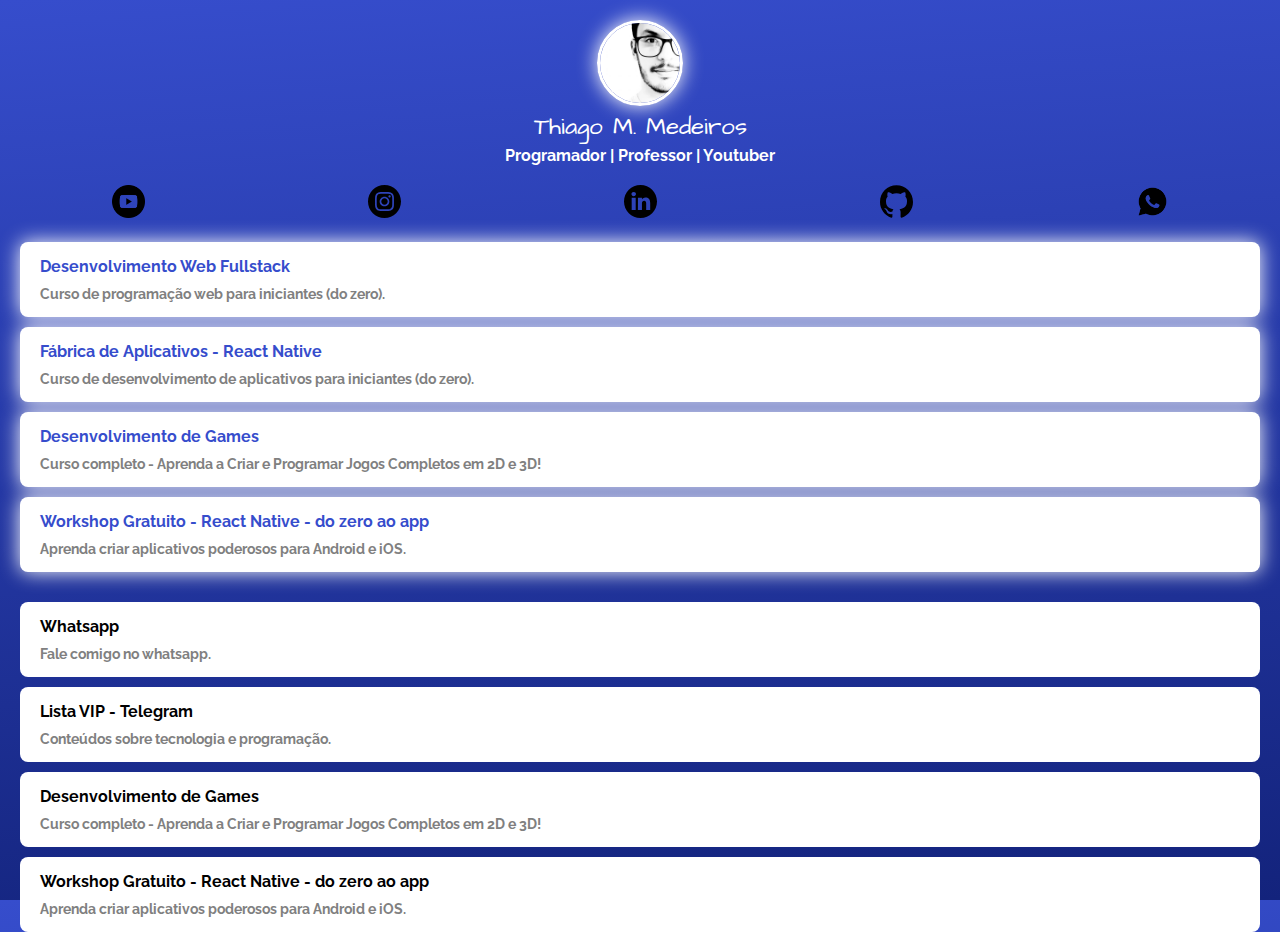
<file: index.html>
<!DOCTYPE html>
<html lang="en">
<head>
    <meta charset="UTF-8">
    <meta http-equiv="X-UA-Compatible" content="IE=edge">
    <meta name="viewport" content="width=device-width, initial-scale=1.0">
    <title>Linktree</title>
    <link rel="preconnect" href="https://fonts.googleapis.com">
    <link rel="preconnect" href="https://fonts.gstatic.com" crossorigin>
    <link href="https://fonts.googleapis.com/css2?family=Architects+Daughter&display=swap" rel="stylesheet">
    <link href="https://fonts.googleapis.com/css2?family=Raleway&display=swap" rel="stylesheet">
    <link rel="stylesheet" href="css/style.css">

    <!-- Global site tag (gtag.js) - Google Analytics -->
    <script async src="https://www.googletagmanager.com/gtag/js?id=G-MCZT7N37FR"></script>
    <script>
        window.dataLayer = window.dataLayer || [];
        function gtag(){dataLayer.push(arguments);}
        gtag('js', new Date());

        gtag('config', 'G-MCZT7N37FR');
    </script>
</head>
<body>
    
    <div class="profile">
        <img src="img/thiago.jpg" alt="Thiago" class="avatar">
        <h1>Thiago M. Medeiros</h1>
        <h2>Programador | Professor | Youtuber</h2>
    </div>

    <ul class="social">
        <li>
            <a href="">
                <img src="img/youtube.png" alt="Youtube">
            </a>
        </li>
        <li>
            <a href="">
                <img src="img/insta.svg" alt="Instagram">
            </a>
        </li>
        <li>
            <a href="">
                <img src="img/linkedin.svg" alt="Linkedin">
            </a>
        </li>
        <li>
            <a href="">
                <img src="img/github.svg" alt="Github">
            </a>
        </li>
        <li>
            <a href="">
                <img src="img/whatsapp.png" alt="Whatsapp">
            </a>
        </li>
    </ul>

    <ul class="links-list">
        <li>
            <a href="" class="active">
                Desenvolvimento Web Fullstack
                <span>Curso de programação web para iniciantes (do zero).</span>
            </a>
        </li>
        <li>
            <a href="" class="active">
                Fábrica de Aplicativos - React Native
                <span>Curso de desenvolvimento de aplicativos para iniciantes (do zero).</span>
            </a>
        </li>
        <li>
            <a href="" class="active">
                Desenvolvimento de Games
                <span>Curso completo - Aprenda a Criar e Programar Jogos Completos em 2D e 3D!</span>
            </a>
        </li>
        <li>
            <a href="" class="active">
                Workshop Gratuito - React Native - do zero ao app
                <span>Aprenda criar aplicativos poderosos para Android e iOS.</span>
            </a>
        </li>
    </ul>

    <ul class="links-list second">
        <li>
            <a href="https://wa.me/351910071326">
                Whatsapp
                <span>Fale comigo no whatsapp.</span>
            </a>
        </li>
        <li>
            <a href="https://t.me/lista_vip_thiago">
                Lista VIP - Telegram
                <span>Conteúdos sobre tecnologia e programação.</span>
            </a>
        </li>
        <li>
            <a href="">
                Desenvolvimento de Games
                <span>Curso completo - Aprenda a Criar e Programar Jogos Completos em 2D e 3D!</span>
            </a>
        </li>
        <li>
            <a href="">
                Workshop Gratuito - React Native - do zero ao app
                <span>Aprenda criar aplicativos poderosos para Android e iOS.</span>
            </a>
        </li>
    </ul>

</body>
</html>
</file>
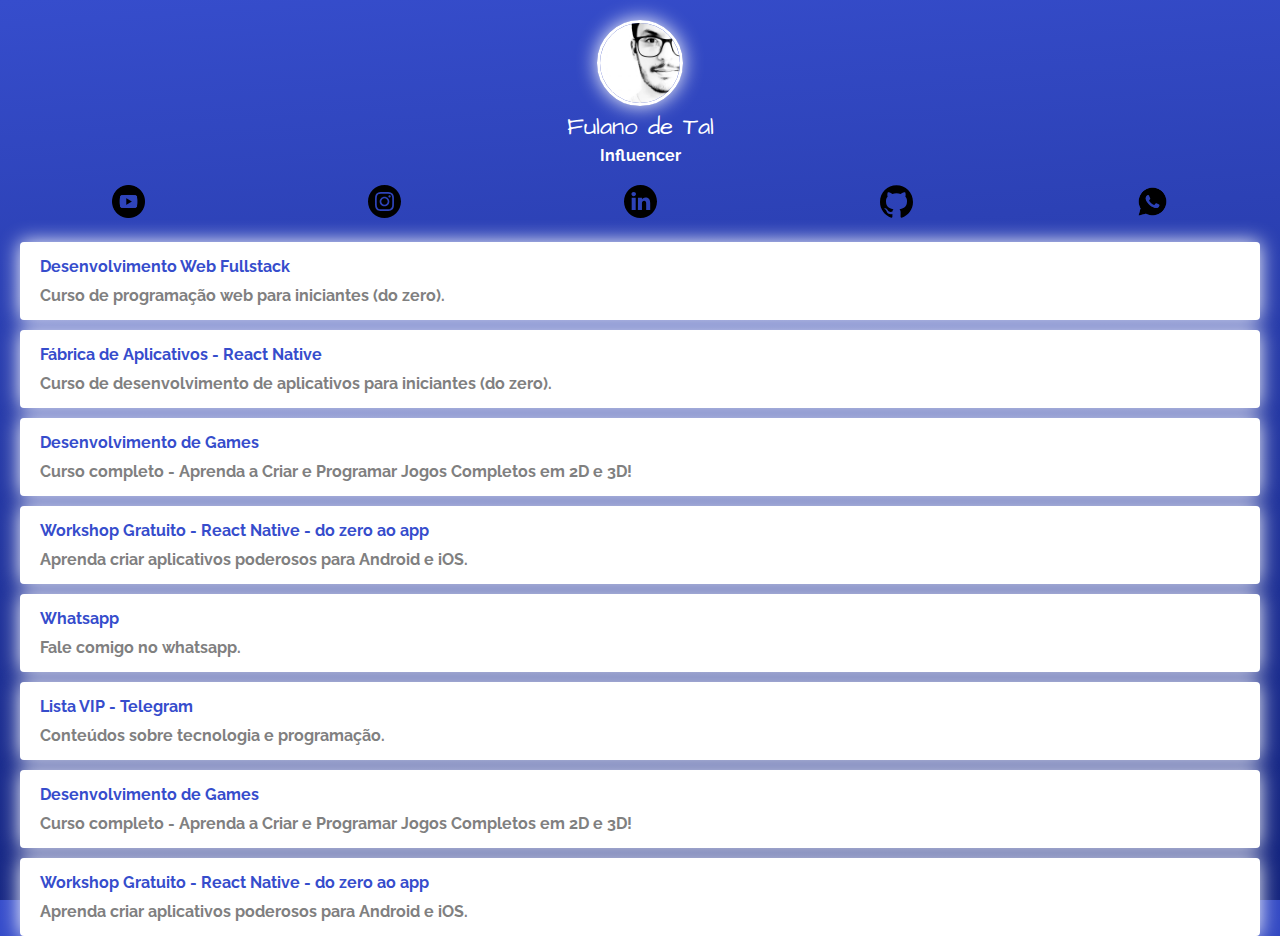
<file: linktree-fulano/index.html>
<!DOCTYPE html>
<html lang="en">
<head>
    <meta charset="UTF-8">
    <meta http-equiv="X-UA-Compatible" content="IE=edge">
    <meta name="viewport" content="width=device-width, initial-scale=1.0">
    <title>Linktree - Fulano</title>
    <link rel="preconnect" href="https://fonts.googleapis.com">
    <link rel="preconnect" href="https://fonts.gstatic.com" crossorigin>
    <link href="https://fonts.googleapis.com/css2?family=Architects+Daughter&display=swap" rel="stylesheet">
    <link href="https://fonts.googleapis.com/css2?family=Raleway&display=swap" rel="stylesheet">
    <link rel="stylesheet" href="css/style.css">
    
</head>
<body>
    
    <div class="profile">
        <img src="img/thiago.jpg" alt="Thiago" class="avatar">
        <h1>Fulano de Tal</h1>
        <h2>Influencer</h2>
    </div>

    <ul class="social">
        <li>
            <a href="">
                <img src="img/youtube.png" alt="Youtube">
            </a>
        </li>
        <li>
            <a href="">
                <img src="img/insta.svg" alt="Instagram">
            </a>
        </li>
        <li>
            <a href="">
                <img src="img/linkedin.svg" alt="Linkedin">
            </a>
        </li>
        <li>
            <a href="">
                <img src="img/github.svg" alt="Github">
            </a>
        </li>
        <li>
            <a href="">
                <img src="img/whatsapp.png" alt="Whatsapp">
            </a>
        </li>
    </ul>

    <ul class="links-list">
        <li>
            <a href="">
                Desenvolvimento Web Fullstack
                <span>Curso de programação web para iniciantes (do zero).</span>
            </a>
        </li>
        <li>
            <a href="">
                Fábrica de Aplicativos - React Native
                <span>Curso de desenvolvimento de aplicativos para iniciantes (do zero).</span>
            </a>
        </li>
        <li>
            <a href="">
                Desenvolvimento de Games
                <span>Curso completo - Aprenda a Criar e Programar Jogos Completos em 2D e 3D!</span>
            </a>
        </li>
        <li>
            <a href="">
                Workshop Gratuito - React Native - do zero ao app
                <span>Aprenda criar aplicativos poderosos para Android e iOS.</span>
            </a>
        </li>
    </ul>

    <ul class="links-list second">
        <li>
            <a href="https://wa.me/351910071326">
                Whatsapp
                <span>Fale comigo no whatsapp.</span>
            </a>
        </li>
        <li>
            <a href="https://t.me/lista_vip_thiago">
                Lista VIP - Telegram
                <span>Conteúdos sobre tecnologia e programação.</span>
            </a>
        </li>
        <li>
            <a href="">
                Desenvolvimento de Games
                <span>Curso completo - Aprenda a Criar e Programar Jogos Completos em 2D e 3D!</span>
            </a>
        </li>
        <li>
            <a href="">
                Workshop Gratuito - React Native - do zero ao app
                <span>Aprenda criar aplicativos poderosos para Android e iOS.</span>
            </a>
        </li>
    </ul>

</body>
</html>
</file>
<file: css/style.css>
* {
    margin: 0;
    padding: 0;
}

html, body {
    height: 100%;
}

body {
    font-family: 'Raleway', sans-serif;
    color: white;
    background: rgb(54,77,204);
    background: linear-gradient(176deg, rgba(54,77,204,1) 0%, rgba(19,35,124,1) 100%);
}

.avatar {
    width: 80px;
    border-radius: 50px;
    border: 3px solid white;
    box-shadow: 0 0 20px white;
}

h1 {
    font-family: 'Architects Daughter', cursive;
    font-weight: 100;
    font-size: 24px;
    margin-bottom: 2px;
}

h2 {
    font-size: 16px;
}

.profile {
    margin-top: 20px;
    text-align: center;
}

.social {
    display: flex;
    justify-content: space-around;
    list-style: none;
    margin: 20px 0;
}

.social img {
    width: 33px;
}

.links-list {
    list-style: none;
}

.links-list li {
    margin: 10px 20px;
}

.links-list li a {
    display: block;
    background: white;
    padding: 15px 20px;
    border-radius: 8px;
    text-decoration: none;
    color: black;
    font-weight: bold; 
}

.links-list li a span {
    color: grey;
    display: block;
    margin-top: 10px;
    font-size: 14px;
}

.links-list li a.active {
    box-shadow: 0 0 20px white;
    color: rgb(54,77,204);
}

.links-list.second {
    margin-top: 30px;
}
</file>
<file: linktree-fulano/css/style.css>
* {
    margin: 0;
    padding: 0;
}

html, body {
    height: 100%;
}

body {
    font-family: 'Raleway', sans-serif;
    color: white;
    background: rgb(54,77,204);
    background: linear-gradient(176deg, rgba(54,77,204,1) 0%, rgba(19,35,124,1) 100%);
}

.avatar {
    width: 80px;
    border-radius: 50px;
    border: 3px solid white;
    box-shadow: 0 0 20px white;
}

h1 {
    font-family: 'Architects Daughter', cursive;
    font-weight: 100;
    font-size: 24px;
    margin-bottom: 2px;
}

h2 {
    font-size: 16px;
}

.profile {
    margin-top: 20px;
    text-align: center;
}

.social {
    display: flex;
    justify-content: space-around;
    list-style: none;
    margin: 20px 0;
}

.social img {
    width: 33px;
}

.links-list {
    list-style: none;
}

.links-list li {
    margin: 10px 20px;
}

.links-list li a {
    display: block;
    background: white;
    padding: 15px 20px;
    border-radius: 4px;
    text-decoration: none;
    color: rgb(54,77,204);
    font-weight: bold;
    box-shadow: 0 0 20px white;  
}

.links-list li a span {
    color: grey;
    display: block;
    margin-top: 10px;
}
</file>
